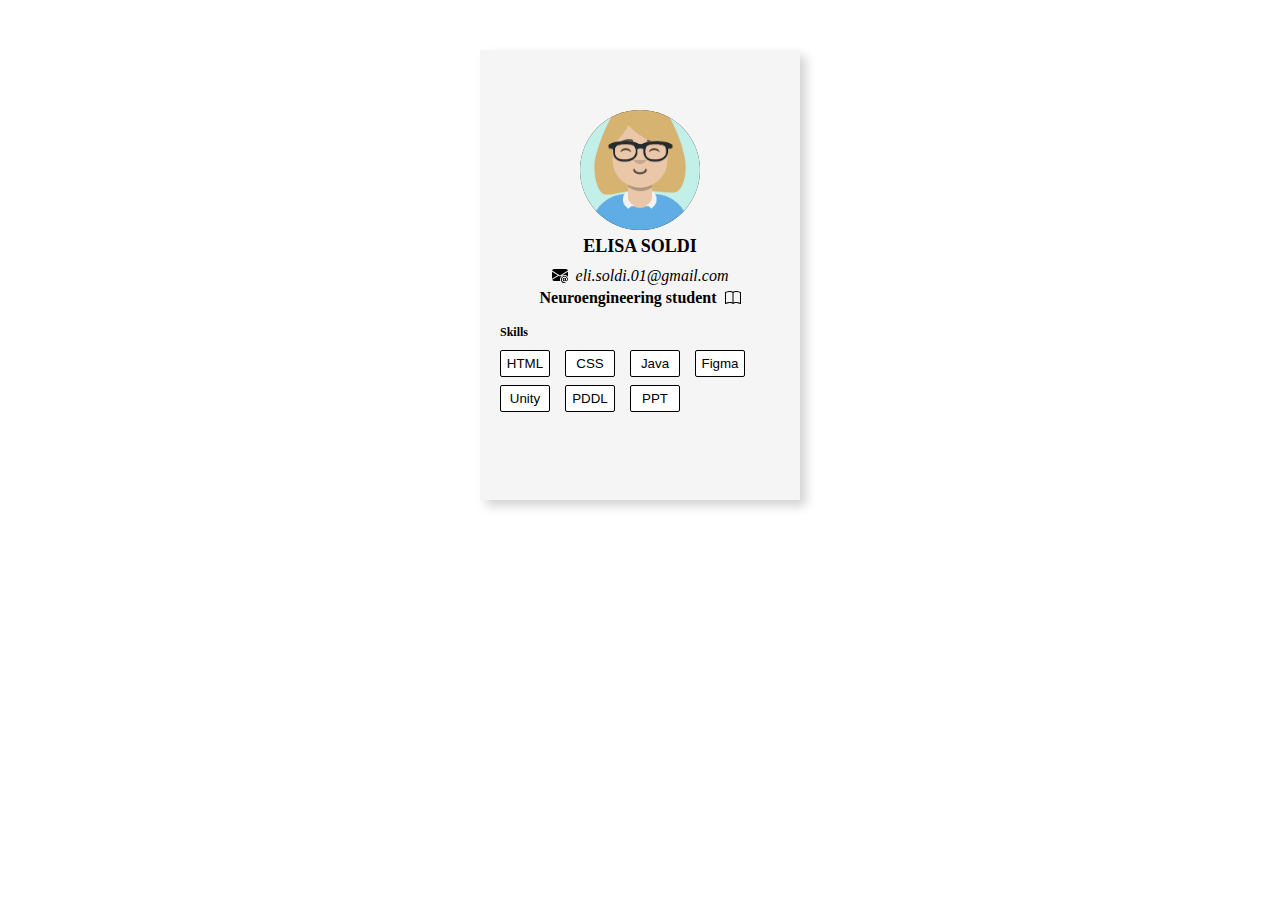
<file: Profile-Card/index.html>
<!DOCTYPE html>
<html lang="en">
<head>
    <meta charset="UTF-8">
    <meta name="viewport" content="width=device-width, initial-scale=1.0">
    <link rel="stylesheet" href="style.css">
    <title>Project01-Profile-Card</title>
</head>
<body>
    <div class="card-container">
    
    <header class="header"></header>

    <section class="image">
        <div class="container container-image">
            <img src="img/Avatars - Default.png" alt="Foto  profilo">
        </div>
    </section>

    <section class="name">
        <div class="container">
            <h1>Elisa Soldi</h1>
        </div>

    </section>

    <section class="info">
        <div class="container container-info">
            <div class="insta">
                <svg xmlns="http://www.w3.org/2000/svg" width="16" height="16" fill="currentColor" class="bi bi-envelope-at-fill" viewBox="0 0 16 16">
                    <path d="M2 2A2 2 0 0 0 .05 3.555L8 8.414l7.95-4.859A2 2 0 0 0 14 2H2Zm-2 9.8V4.698l5.803 3.546L0 11.801Zm6.761-2.97-6.57 4.026A2 2 0 0 0 2 14h6.256A4.493 4.493 0 0 1 8 12.5a4.49 4.49 0 0 1 1.606-3.446l-.367-.225L8 9.586l-1.239-.757ZM16 9.671V4.697l-5.803 3.546.338.208A4.482 4.482 0 0 1 12.5 8c1.414 0 2.675.652 3.5 1.671Z"/>
                    <path d="M15.834 12.244c0 1.168-.577 2.025-1.587 2.025-.503 0-1.002-.228-1.12-.648h-.043c-.118.416-.543.643-1.015.643-.77 0-1.259-.542-1.259-1.434v-.529c0-.844.481-1.4 1.26-1.4.585 0 .87.333.953.63h.03v-.568h.905v2.19c0 .272.18.42.411.42.315 0 .639-.415.639-1.39v-.118c0-1.277-.95-2.326-2.484-2.326h-.04c-1.582 0-2.64 1.067-2.64 2.724v.157c0 1.867 1.237 2.654 2.57 2.654h.045c.507 0 .935-.07 1.18-.18v.731c-.219.1-.643.175-1.237.175h-.044C10.438 16 9 14.82 9 12.646v-.214C9 10.36 10.421 9 12.485 9h.035c2.12 0 3.314 1.43 3.314 3.034v.21Zm-4.04.21v.227c0 .586.227.8.581.8.31 0 .564-.17.564-.743v-.367c0-.516-.275-.708-.572-.708-.346 0-.573.245-.573.791Z"/>
                  </svg>
                <p>eli.soldi.01@gmail.com</p>
            </div>

            <div class="job">
                <h2>Neuroengineering student</h2>
                <svg xmlns="http://www.w3.org/2000/svg" width="16" height="16" fill="currentColor" class="bi bi-book" viewBox="0 0 16 16">
                    <path d="M1 2.828c.885-.37 2.154-.769 3.388-.893 1.33-.134 2.458.063 3.112.752v9.746c-.935-.53-2.12-.603-3.213-.493-1.18.12-2.37.461-3.287.811V2.828zm7.5-.141c.654-.689 1.782-.886 3.112-.752 1.234.124 2.503.523 3.388.893v9.923c-.918-.35-2.107-.692-3.287-.81-1.094-.111-2.278-.039-3.213.492V2.687zM8 1.783C7.015.936 5.587.81 4.287.94c-1.514.153-3.042.672-3.994 1.105A.5.5 0 0 0 0 2.5v11a.5.5 0 0 0 .707.455c.882-.4 2.303-.881 3.68-1.02 1.409-.142 2.59.087 3.223.877a.5.5 0 0 0 .78 0c.633-.79 1.814-1.019 3.222-.877 1.378.139 2.8.62 3.681 1.02A.5.5 0 0 0 16 13.5v-11a.5.5 0 0 0-.293-.455c-.952-.433-2.48-.952-3.994-1.105C10.413.809 8.985.936 8 1.783z"/>
                  </svg>
            </div>
        </div>

    </section>

    <section class="skills">
        <h3>Skills</h3>
        <div class="container container-skills">
            <button class="button">HTML</button>
            <button class="button">CSS</button>
            <button class="button">Java</button>
            <button class="button">Figma</button>
            <button class="button">Unity</button>
            <button class="button">PDDL</button>
            <button class="button">PPT</button>

        </div>

    </section>

    <footer class="footer">
    <div class="container container-footer">
        <div class="item">
            <a href="https://github.com/esoldi01" target="blank">
                <svg class="item-footer" xmlns="http://www.w3.org/2000/svg" width="16" height="16" fill="white" class="bi bi-github" viewBox="0 0 16 16">
                    <path d="M8 0C3.58 0 0 3.58 0 8c0 3.54 2.29 6.53 5.47 7.59.4.07.55-.17.55-.38 0-.19-.01-.82-.01-1.49-2.01.37-2.53-.49-2.69-.94-.09-.23-.48-.94-.82-1.13-.28-.15-.68-.52-.01-.53.63-.01 1.08.58 1.23.82.72 1.21 1.87.87 2.33.66.07-.52.28-.87.51-1.07-1.78-.2-3.64-.89-3.64-3.95 0-.87.31-1.59.82-2.15-.08-.2-.36-1.02.08-2.12 0 0 .67-.21 2.2.82.64-.18 1.32-.27 2-.27.68 0 1.36.09 2 .27 1.53-1.04 2.2-.82 2.2-.82.44 1.1.16 1.92.08 2.12.51.56.82 1.27.82 2.15 0 3.07-1.87 3.75-3.65 3.95.29.25.54.73.54 1.48 0 1.07-.01 1.93-.01 2.2 0 .21.15.46.55.38A8.012 8.012 0 0 0 16 8c0-4.42-3.58-8-8-8z"/>
                    
                </svg>
            </a>
            
        </div>
        <div class="item">
            <a href="https://www.instagram.com/elysa_1005/?next=%2F" target="blank">
                <svg class="item-footer" xmlns="http://www.w3.org/2000/svg" width="16" height="16" fill="white" class="bi bi-instagram" viewBox="0 0 16 16">
                    <path d="M8 0C5.829 0 5.556.01 4.703.048 3.85.088 3.269.222 2.76.42a3.917 3.917 0 0 0-1.417.923A3.927 3.927 0 0 0 .42 2.76C.222 3.268.087 3.85.048 4.7.01 5.555 0 5.827 0 8.001c0 2.172.01 2.444.048 3.297.04.852.174 1.433.372 1.942.205.526.478.972.923 1.417.444.445.89.719 1.416.923.51.198 1.09.333 1.942.372C5.555 15.99 5.827 16 8 16s2.444-.01 3.298-.048c.851-.04 1.434-.174 1.943-.372a3.916 3.916 0 0 0 1.416-.923c.445-.445.718-.891.923-1.417.197-.509.332-1.09.372-1.942C15.99 10.445 16 10.173 16 8s-.01-2.445-.048-3.299c-.04-.851-.175-1.433-.372-1.941a3.926 3.926 0 0 0-.923-1.417A3.911 3.911 0 0 0 13.24.42c-.51-.198-1.092-.333-1.943-.372C10.443.01 10.172 0 7.998 0h.003zm-.717 1.442h.718c2.136 0 2.389.007 3.232.046.78.035 1.204.166 1.486.275.373.145.64.319.92.599.28.28.453.546.598.92.11.281.24.705.275 1.485.039.843.047 1.096.047 3.231s-.008 2.389-.047 3.232c-.035.78-.166 1.203-.275 1.485a2.47 2.47 0 0 1-.599.919c-.28.28-.546.453-.92.598-.28.11-.704.24-1.485.276-.843.038-1.096.047-3.232.047s-2.39-.009-3.233-.047c-.78-.036-1.203-.166-1.485-.276a2.478 2.478 0 0 1-.92-.598 2.48 2.48 0 0 1-.6-.92c-.109-.281-.24-.705-.275-1.485-.038-.843-.046-1.096-.046-3.233 0-2.136.008-2.388.046-3.231.036-.78.166-1.204.276-1.486.145-.373.319-.64.599-.92.28-.28.546-.453.92-.598.282-.11.705-.24 1.485-.276.738-.034 1.024-.044 2.515-.045v.002zm4.988 1.328a.96.96 0 1 0 0 1.92.96.96 0 0 0 0-1.92zm-4.27 1.122a4.109 4.109 0 1 0 0 8.217 4.109 4.109 0 0 0 0-8.217zm0 1.441a2.667 2.667 0 1 1 0 5.334 2.667 2.667 0 0 1 0-5.334z"/>
                </svg>
            </a>
        </div>
        
        <div class="item">
            <a href="https://www.linkedin.com/in/elisa-soldi-aa2228239?lipi=urn%3Ali%3Apage%3Ad_flagship3_profile_view_base_contact_details%3BgE2z5AD7ToSq%2BkGPl8Qmyg%3D%3D" target="blank">
                <svg class="item-footer" xmlns="http://www.w3.org/2000/svg" width="16" height="16" fill="white" class="bi bi-linkedin" viewBox="0 0 16 16">
                    <path d="M0 1.146C0 .513.526 0 1.175 0h13.65C15.474 0 16 .513 16 1.146v13.708c0 .633-.526 1.146-1.175 1.146H1.175C.526 16 0 15.487 0 14.854V1.146zm4.943 12.248V6.169H2.542v7.225h2.401zm-1.2-8.212c.837 0 1.358-.554 1.358-1.248-.015-.709-.52-1.248-1.342-1.248-.822 0-1.359.54-1.359 1.248 0 .694.521 1.248 1.327 1.248h.016zm4.908 8.212V9.359c0-.216.016-.432.08-.586.173-.431.568-.878 1.232-.878.869 0 1.216.662 1.216 1.634v3.865h2.401V9.25c0-2.22-1.184-3.252-2.764-3.252-1.274 0-1.845.7-2.165 1.193v.025h-.016a5.54 5.54 0 0 1 .016-.025V6.169h-2.4c.03.678 0 7.225 0 7.225h2.4z"/>
                </svg>
            </a>
        </div>
          
    </div>
    </footer>

    </div>
</body>
</html>
</file>
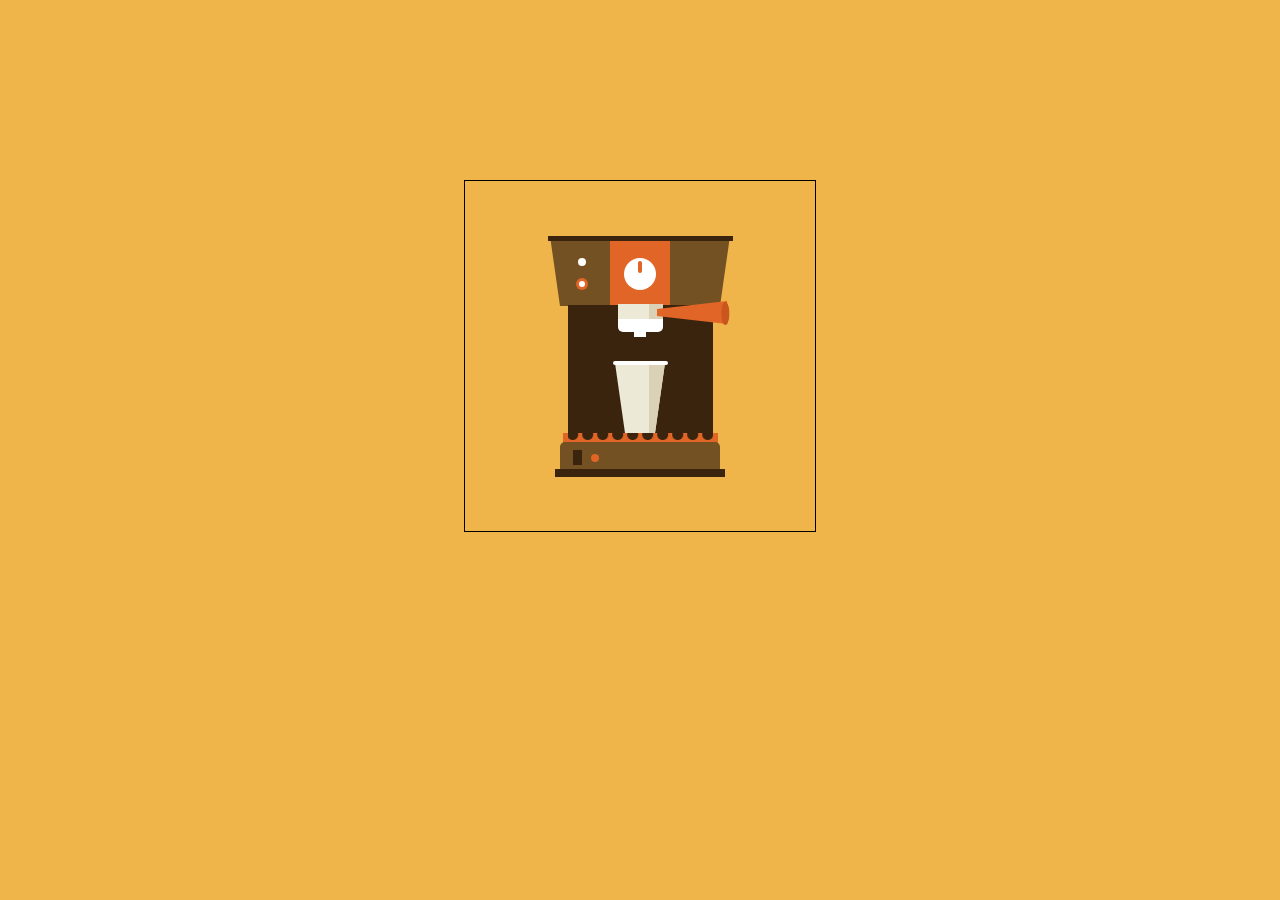
<file: Artwork/Coffee-Machine/index.html>
<!DOCTYPE html>
<html lang="en">
<head>
    <meta charset="UTF-8">
    <meta name="viewport" content="width=device-width, initial-scale=1.0">
    <link rel="stylesheet" href="style.css">
    <title>Coffee-Machine</title>
</head>
<body>
    <div class="container">
        <div class="upper">
            <div class="timer"></div>
            <div class="upper-btn"></div>
        </div>

        <div class="filter">
            <div class="filter-base"></div>
            <div class="handle"></div>
            <div class="coffee"></div>
            <div class="steam"></div>
            <div class="coffee-drop"></div>
        </div>

        <div class="back">
            <div class="tray"></div>
            <div class="cup"></div>
        </div>

        <div class="lower">
            <div class="lower-btn"></div>
        </div>
    </div>
</body>
</html>
</file>
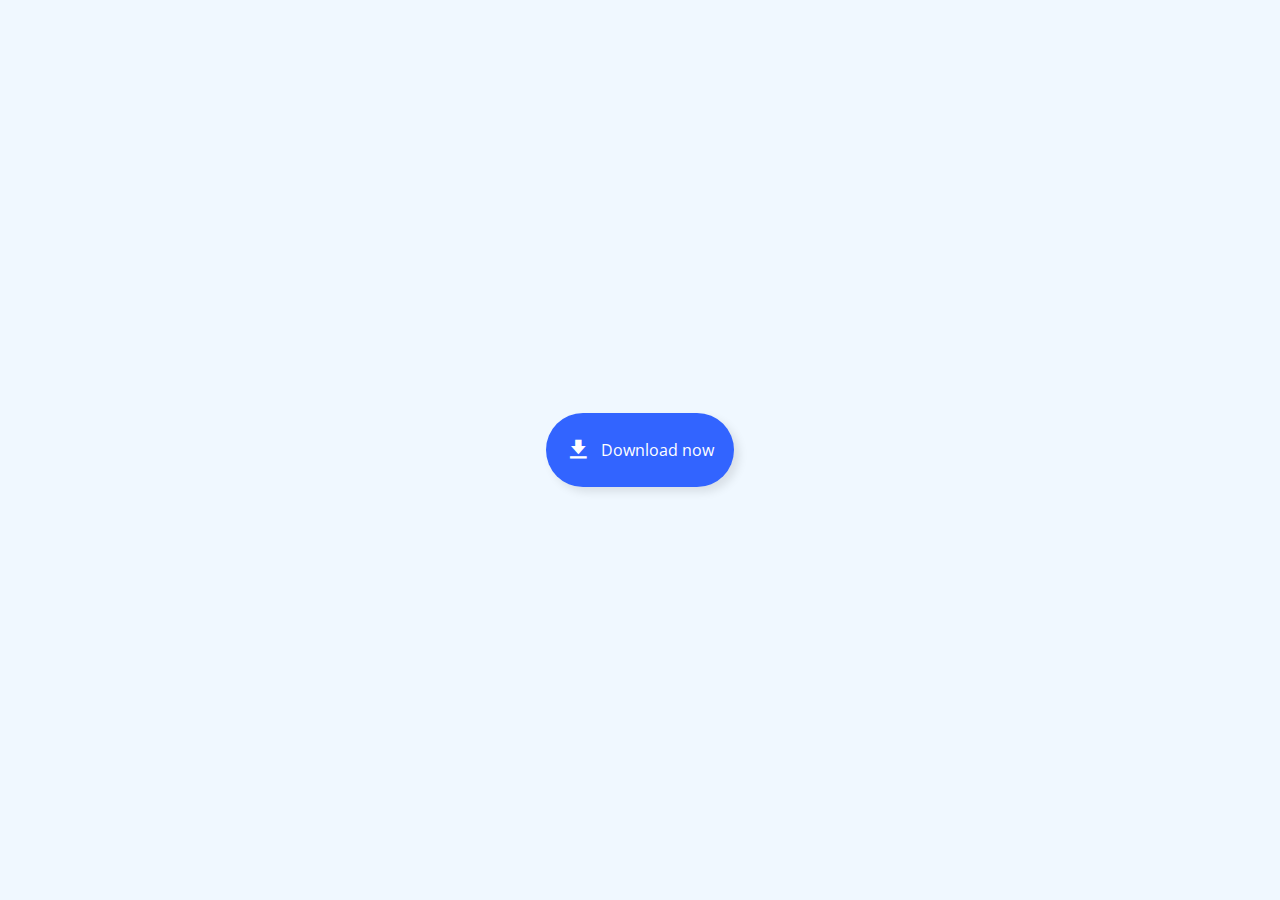
<file: Components/Download-Button/index.html>
<!DOCTYPE html>
<html lang="en">
<head>
    <meta charset="UTF-8">
    <meta name="viewport" content="width=device-width, initial-scale=1.0">
    <link rel="stylesheet" href="style.css">
    <link href='https://unpkg.com/boxicons@2.1.4/css/boxicons.min.css' rel='stylesheet'>
    <link rel="preconnect" href="https://fonts.googleapis.com">
    <link rel="preconnect" href="https://fonts.gstatic.com" crossorigin>
    <link href="https://fonts.googleapis.com/css2?family=Open+Sans&display=swap" rel="stylesheet">
    <title>Download-Button</title>
</head>
<body>
    <div class="download-btn" data-timer="5">
        <span class="icon">
            <i class='bx bxs-download'></i>
        </span>
        <span class="text">Download now</span>
    </div>

    <script src="script.js"></script>
</body>
</html>
</file>
<file: Components/Multiple-Typing-Text-Animation/index.html>
<!DOCTYPE html>
<html lang="en">
<head>
    <meta charset="UTF-8">
    <meta name="viewport" content="width=device-width, initial-scale=1.0">
    <link rel="stylesheet" href="style.css">
    <title>Multiple-Typing-Animation</title>
</head>
<body>
    <div class="container">
        <div class="text static">
            I'm a
        </div>
        <div class="text dynamic"></div>
    </div>
    
    <script src="script.js"></script>
</body>
</html>
</file>
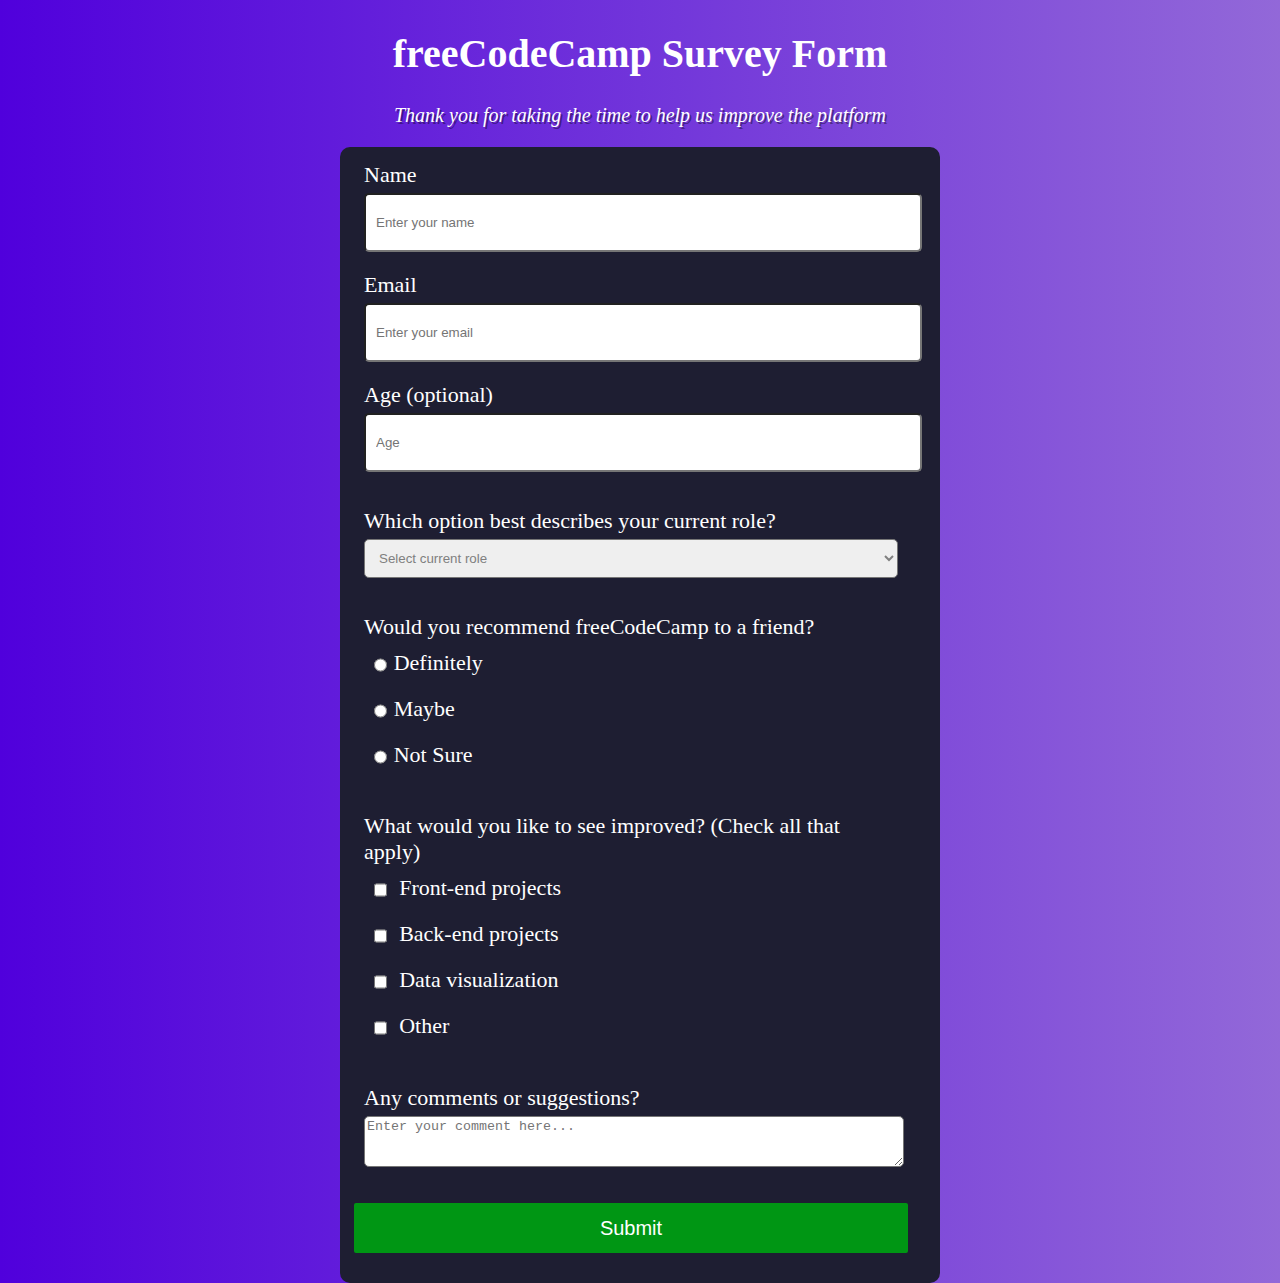
<file: Components/Survey-Form/index.html>
<!DOCTYPE html>
<html>
  <link rel="stylesheet" href="styles.css">
  <title>Survey Form</title>
  <head>
    <h1 id="title">freeCodeCamp Survey Form</h1>
    <p id="description">Thank you for taking the time to help us improve the platform</p>
  </head>
  <body>
    <form id="survey-form">
      <fieldset>
      <label id="name-label">Name <input type="text" id="name" required placeholder="Enter your name"></label>
      <label id="email-label">Email <input type="email" id="email" required placeholder="Enter your email"></label>
      <label id="number-label">Age (optional) <input type="number" id="number" min="13" max="120" placeholder="Age"></label>
      </fieldset>
      <fieldset>
<label> Which option best describes your current role?
      <select id="dropdown">
        <option>Select current role</option>
        <option>Student</option>
        <option>Full time job</option>
        <option>Full time learner</option>
        <option>Other</option>
      </select></label>
      </fieldset>
      <fieldset>
      <label>Would you recommend freeCodeCamp to a friend?
        <label><input type="radio" name="radio-button" value="Definitely" class="inline">Definitely</label>
<label><input type="radio" name="radio-button" value="Maybe" class="inline">Maybe</label>
<label><input type="radio" name="radio-button" value="Not-sure" class="inline">Not Sure</label>
</fieldset>
<fieldset>
      <label>What would you like to see improved? (Check all that apply)
        <label><input type="checkbox" value="Front-end projects" class="inline" > Front-end projects</label>
     <label> <input type="checkbox" value="Front-end projects" class="inline"> Back-end projects</label>
     <label> <input type="checkbox" value="Front-end projects" class="inline"> Data visualization</label>
     <label> <input type="checkbox" value="Front-end projects" class="inline">  Other</label>
      </label>
      
</fieldset>
<fieldset>
      <label id="textarea-label">Any comments or suggestions? <textarea id="textarea" placeholder="Enter your comment here..." rows="3" cols="30"></textarea> </label>
</fieldset>
<fieldset>
      <input id="submit" type="submit" value="Submit">
      </fieldset>
    </form>
  </body>
</html>
</file>
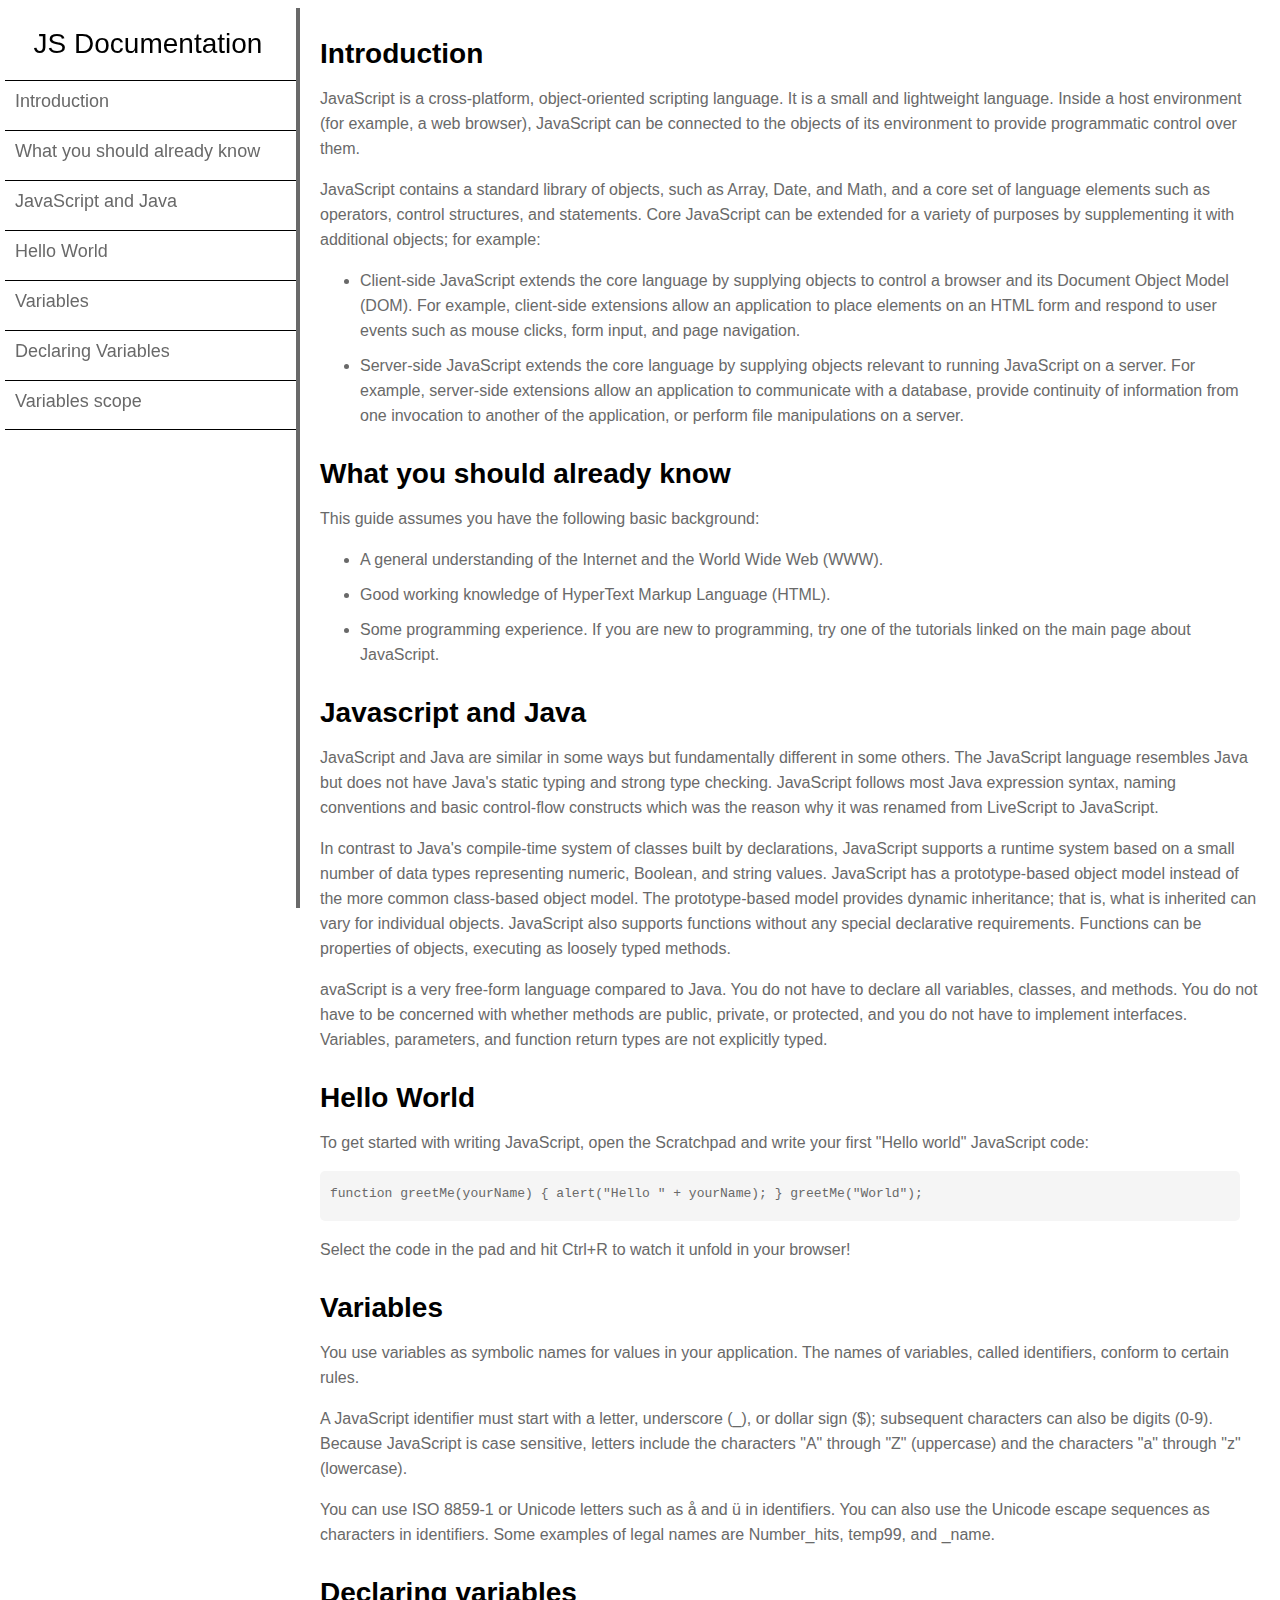
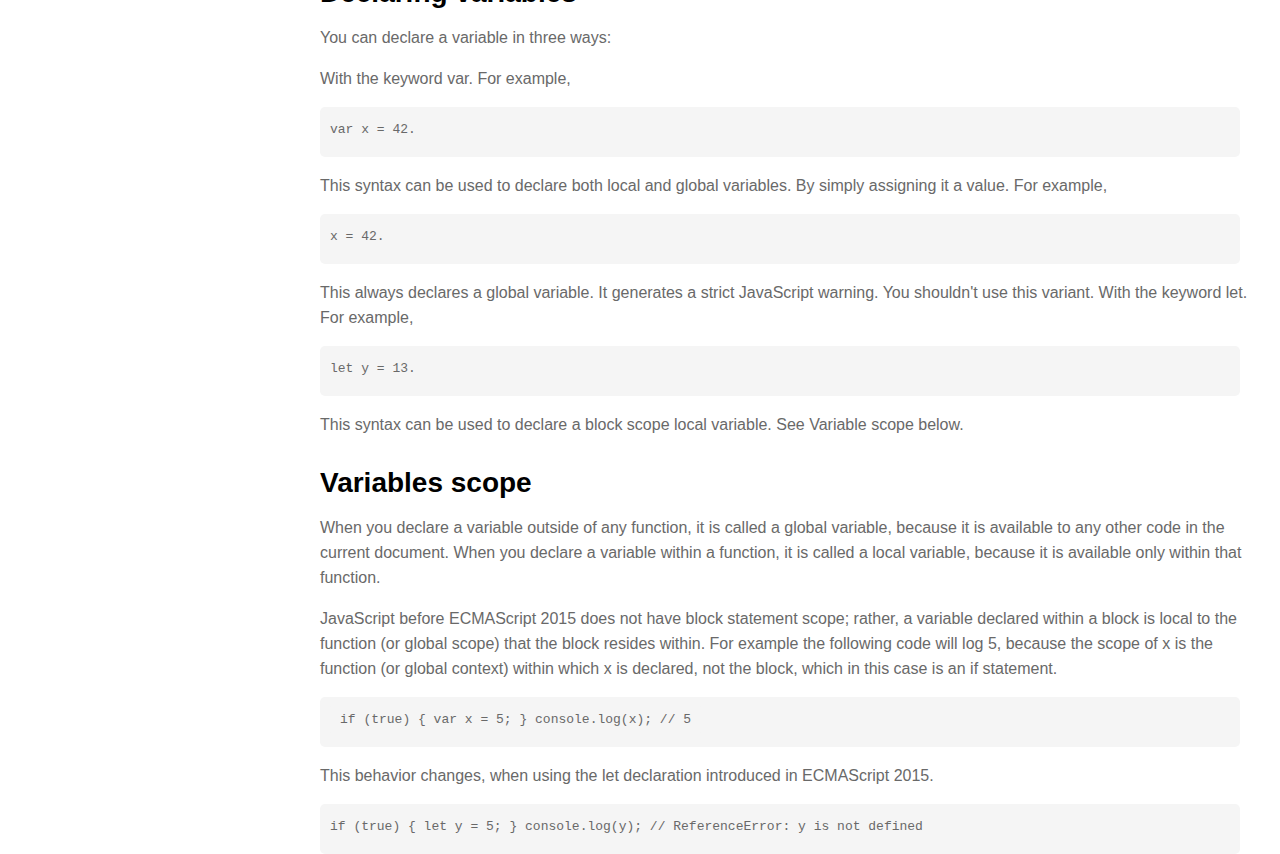
<file: Components/Technical-Documentation-Page/index.html>
<!DOCTYPE html>
<html lang="en"></html>
<head>
  <meta charset="utf-8">
  <meta name="viewport" content="width=device-width, initial-scale=1.0">
  <link rel="stylesheet" href="./styles.css">
  <title>Technical Documentation</title>
</head>
<body>
  <nav id="navbar">
    <header>JS Documentation</header>
    <a class="nav-link" href="#introduction">Introduction</a>
    <a class="nav-link" href="#what_you_should_already_know">What you should already know
    </a>
    <a class="nav-link" href="#javascript_and_java">JavaScript and Java</a>
    <a class="nav-link" href="#hello_world">Hello World</a>
    <a class="nav-link" href="#variables">Variables</a>
    <a class="nav-link" href="#declaring_variables">Declaring Variables</a>
    <a class="nav-link" href="#variables_scope">Variables scope</a>
  </nav>
  <main id="main-doc">
    <section class="main-section" id="introduction">
      <header>Introduction</header>
      <p>JavaScript is a cross-platform, object-oriented scripting language. It is a small and lightweight language. Inside a host environment (for example, a web browser), JavaScript can be connected to the objects of its environment to provide programmatic control over them.</p>
      <p>JavaScript contains a standard library of objects, such as Array, Date, and Math, and a core set of language elements such as operators, control structures, and statements. Core JavaScript can be extended for a variety of purposes by supplementing it with additional objects; for example:</p>
      <ul>
        <li>Client-side JavaScript extends the core language by supplying objects to control a browser and its Document Object Model (DOM). For example, client-side extensions allow an application to place elements on an HTML form and respond to user events such as mouse clicks, form input, and page navigation.</li>
        <li>Server-side JavaScript extends the core language by supplying objects relevant to running JavaScript on a server. For example, server-side extensions allow an application to communicate with a database, provide continuity of information from one invocation to another of the application, or perform file manipulations on a server.</li>
      </ul>
    </section>
    <section class="main-section" id="what_you_should_already_know">
       <header>What you should already know</header>
       <p>This guide assumes you have the following basic background:</p>
       <ul>
        <li>A general understanding of the Internet and the World Wide Web (WWW).
</li>
        <li>Good working knowledge of HyperText Markup Language (HTML).</li>
        <li>Some programming experience. If you are new to programming, try one of the tutorials linked on the main page about JavaScript.
</li>
      </ul>
    </section>
    <section class="main-section" id="javascript_and_java">
       <header>Javascript and Java</header>
       <p>JavaScript and Java are similar in some ways but fundamentally different in some others. The JavaScript language resembles Java but does not have Java's static typing and strong type checking. JavaScript follows most Java expression syntax, naming conventions and basic control-flow constructs which was the reason why it was renamed from LiveScript to JavaScript.</p>
       <p>In contrast to Java's compile-time system of classes built by declarations, JavaScript supports a runtime system based on a small number of data types representing numeric, Boolean, and string values. JavaScript has a prototype-based object model instead of the more common class-based object model. The prototype-based model provides dynamic inheritance; that is, what is inherited can vary for individual objects. JavaScript also supports functions without any special declarative requirements. Functions can be properties of objects, executing as loosely typed methods.

</p>
       <p>avaScript is a very free-form language compared to Java. You do not have to declare all variables, classes, and methods. You do not have to be concerned with whether methods are public, private, or protected, and you do not have to implement interfaces. Variables, parameters, and function return types are not explicitly typed.</p>
    </section>
    <section class="main-section" id="hello_world">
       <header>Hello World</header>
       <p>To get started with writing JavaScript, open the Scratchpad and write your first "Hello world" JavaScript code:</p>
       <div class="code"><code>function greetMe(yourName) { alert("Hello " + yourName); }
greetMe("World");</code></div>
       <p>Select the code in the pad and hit Ctrl+R to watch it unfold in your browser!</p>
       
    </section>
    <section class="main-section" id="variables">
       <header>Variables</header>
       <p>You use variables as symbolic names for values in your application. The names of variables, called identifiers, conform to certain rules.</p>

 <p>A JavaScript identifier must start with a letter, underscore (_), or dollar sign ($); subsequent characters can also be digits (0-9). Because JavaScript is case sensitive, letters include the characters "A" through "Z" (uppercase) and the characters "a" through "z" (lowercase).</p>

<p>You can use ISO 8859-1 or Unicode letters such as å and ü in identifiers. You can also use the Unicode escape sequences as characters in identifiers. Some examples of legal names are Number_hits, temp99, and _name.</p>
      
       
    </section>
    <section class="main-section" id="declaring_variables">
       <header>Declaring variables</header>
       <p>You can declare a variable in three ways:</p>
       <p>With the keyword var. For example,</p>
       <div class="code"><code>var x = 42.</code></div>
       <p>This syntax can be used to declare both local and global variables.

By simply assigning it a value. For example,</p>
       <div  class="code"><code>x = 42.</code></div>
       <p>This always declares a global variable. It generates a strict JavaScript warning. You shouldn't use this variant.

With the keyword let. For example,</p>
       <div  class="code"><code>let y = 13.</code></div>
       <p>This syntax can be used to declare a block scope local variable. See Variable scope below.</p>
    </section>
    <section class="main-section" id="variables_scope">
       <header>Variables scope</header>
       <p>When you declare a variable outside of any function, it is called a global variable, because it is available to any other code in the current document. When you declare a variable within a function, it is called a local variable, because it is available only within that function.</p>
       <p>JavaScript before ECMAScript 2015 does not have block statement scope; rather, a variable declared within a block is local to the function (or global scope) that the block resides within. For example the following code will log 5, because the scope of x is the function (or global context) within which x is declared, not the block, which in this case is an if statement.

</p>
       <div  class="code"><code class="code">if (true) { var x = 5; } console.log(x); // 5</code></div>
       <p>This behavior changes, when using the let declaration introduced in ECMAScript 2015.</p>
       <div  class="code"><code>if (true) { let y = 5; } console.log(y); // ReferenceError: y is
not defined</code></div>
    </section>
  </main>
</body>
</file>
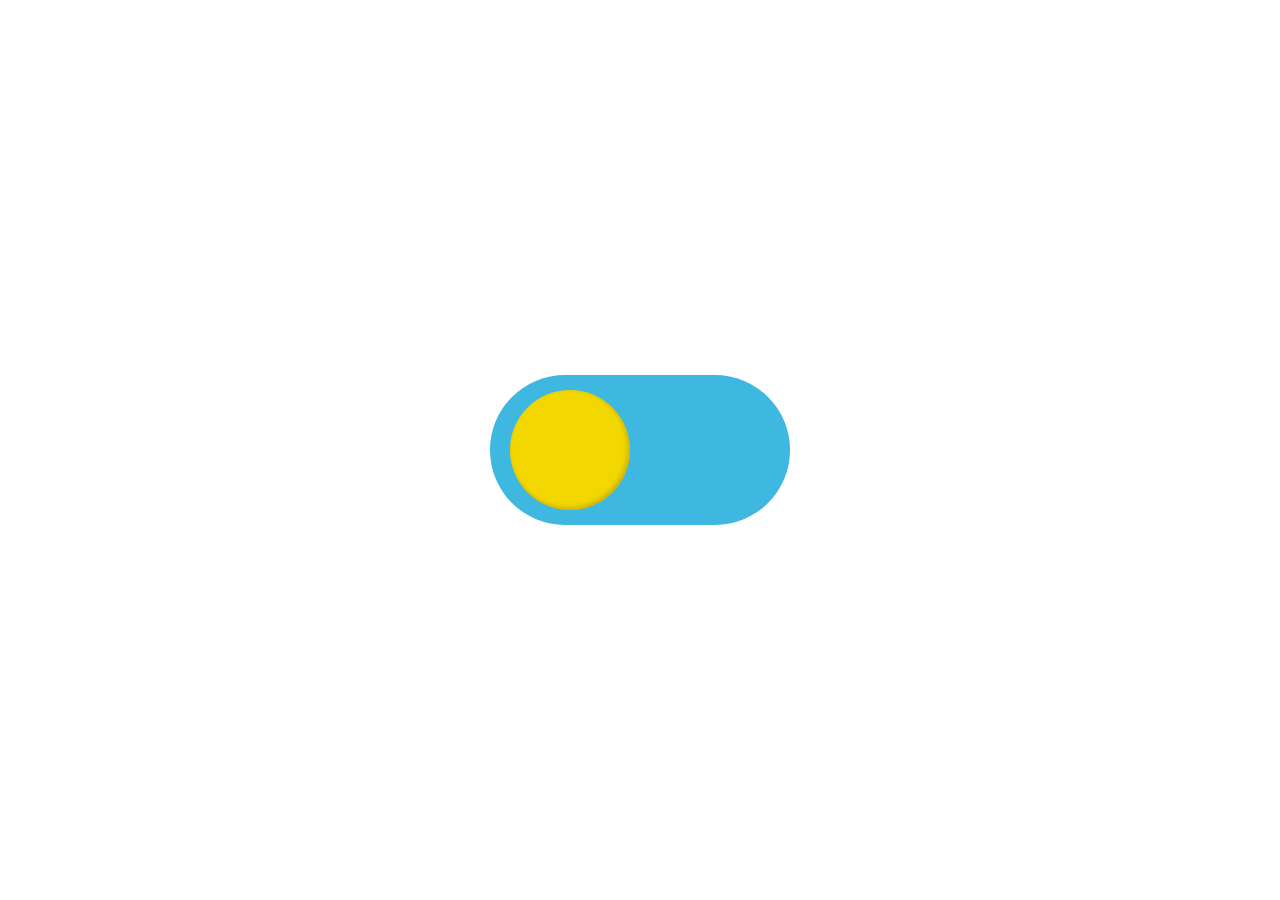
<file: Components/Toggle-Light-Dark-Mode/index.html>
<!DOCTYPE html>
<html lang="en">
<head>
    <meta charset="UTF-8">
    <meta name="viewport" content="width=device-width, initial-scale=1.0">
    <link rel="stylesheet" href="style.css">
    <title>Light-Dark-Mode</title>
</head>
<body id = "body">
    <div class="toggle-btn">
        <div class="button-sun"></div>

        <div class="moon-decor">
            <div class="circle one"></div>
            <div class="circle two"></div>
            <div class="circle three"></div>
        </div>
    </div>

    <script src="script.js"></script>
</body>
</html>
</file>
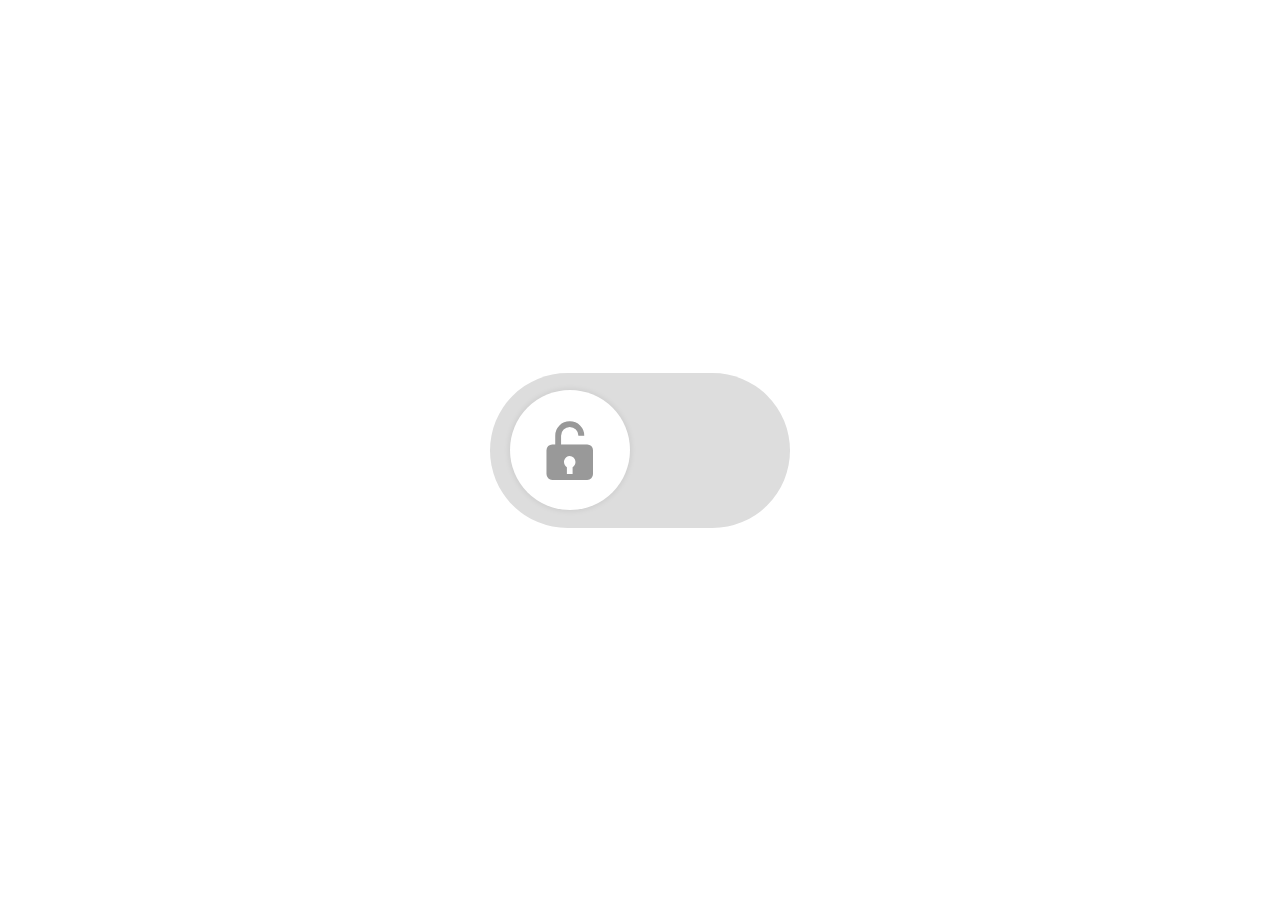
<file: Components/Toggle-Lock/index.html>
<!DOCTYPE html>
<html lang="en">
<head>
    <meta charset="UTF-8">
    <meta name="viewport" content="width=device-width, initial-scale=1.0">
    <link rel="stylesheet" href="style.css">
    <!-- Boxicons CSS -->
    <link href='https://unpkg.com/boxicons@2.1.4/css/boxicons.min.css' rel='stylesheet'>
    <title>Toggle-Lock</title>
</head>
<body>
    <div class="toggle-btn">
        <div class="icon">
            <i class="bx bxs-lock-open"></i>
        </div>
    </div>

    <script src="script.js"></script>
</body>
</html>
</file>
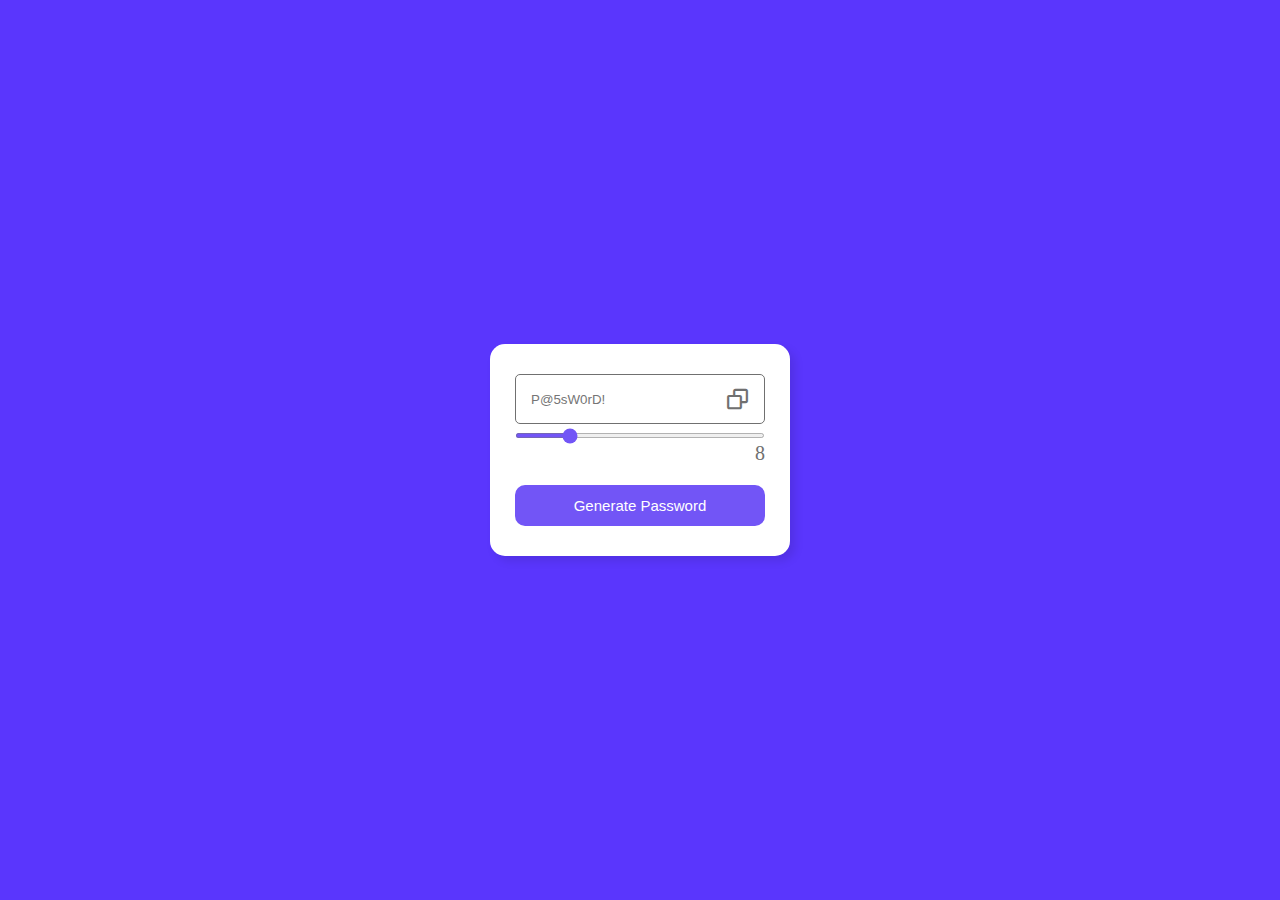
<file: Projects/Password-Generator/index.html>
<!DOCTYPE html>
<html lang="en">
<head>
    <meta charset="UTF-8">
    <meta name="viewport" content="width=device-width, initial-scale=1.0">
    <link rel="stylesheet" href="style.css">
    <link href='https://unpkg.com/boxicons@2.1.4/css/boxicons.min.css' rel='stylesheet'>
    <title>Password-Generator</title>
</head>
<body>
    <div class="wrapper">
        <div class="password-box">
            <input type="text" placeholder="P@5sW0rD!">
            <i class='bx bx-copy copy-icon'></i>
        </div>

        <div class="range-box">
            <input type="range" min="6" max="16" value="8">
            <div class="slider-number">8</div>
        </div>

        <button class="generate-button">Generate Password</button>

    </div>
    <script src="script.js"></script>
</body>
</html>
</file>
<file: Profile-Card/style.css>
*  {
    margin: 0;
    padding: 0;
    box-sizing: border-box;
}

body {
    display: flex;
    flex-direction: column;
    align-items: center;
}

.card-container {
    position: relative;
    top: 50px;

    width: 320px;
    height: 450px; 

    box-shadow: 6px 6px 10px lightgrey;
    background-color: whitesmoke;
}

h1 {
    font-size: 18px;
    font-weight: 600;
    text-transform: uppercase;

    margin-top: 6px;
    margin-bottom: 10px;
}

h2 {
    font-size: 16px;
    font-weight: 600;

    margin-top: 4px;
    margin-bottom: 8px;
}

h3 {
    font-size: 12px;
    font-weight: 600;

    margin-top: 10px;
    margin-bottom: 10px;

    text-align: left;
}

p {
    font-size: 16px;
    font-weight: 400;
    font-style: italic;
}

.button {
    background-color: white;
    border: 1px solid black;
    border-radius: 2px;

    width: 50px;

    padding: 5px;

    margin-bottom: 8px;
    margin-right: 15px;
}

.button:hover {
    background-color: black;
    color: white;
}

/* CARD */

.header {
    position: absolute;
    top: 0;
    background-color: black;
    opacity: 0.8;

    width: 320px;
    height: 0px;

    border-radius: 0 0 50% 50%/0 0 70% 70%;

    visibility: hidden;
    transition: height 0.5s;
}

.card-container:hover header{
    visibility: visible;
    height: 140px;
}

.image {
    position: relative;

    height: 180px;

    display: flex;
    justify-content: center;
}

.container-image  {
    position: relative;
    top: 60px;

    width: 120px;
    height: 120px;
    border-radius: 50%;

    background-color: black;
    display: flex;
    justify-content: center;
}

.container-image img {
    object-fit: cover;
    align-self: center;
    width: 120px;
    height: 120px;
    border-radius: 50%;

    transition: width 0.5s, height 0.5s;
}

.card-container:hover .container-image img {
    top: 70px;
    width: 100px;
    height: 100px;

    border: 10px solid white;
}

.container {
    display: flex;
    justify-content: center;
}

.container-info {
    flex-direction: column;
    align-items: center;
}

.insta, .job {
    display: flex;
    flex-direction: row;
}


.bi-envelope-at-fill {
    margin-right: 8px;

}

.bi-book {
    margin-top: 5px;
    margin-left: 8px;
}

.skills {
    display: flex;
    flex-direction: column;
    align-items: flex-start;
    padding-left: 20px;
}

.container-skills {
    display: flex;
    justify-content: flex-start;
    width: 90%;
    flex-wrap: wrap;
}


.footer {
    position: absolute;
    bottom: 0;

    width: 320px;
    height: 0px;

    background-color: black;

    border-radius: 0;

    visibility: hidden;
    transition: height 0.5s;
}

.card-container:hover footer {
    visibility: visible;
    height: 35px;
}

.container-footer {
    display: flex;
    height: 35px;
    justify-content: center;
    align-items: center;
}

.item {
    display: flex;
    justify-content: center;
    align-items: center;
    width: 35px;
    height: 35px;
}

.item:hover {
    width: 35px;
    height: 35px;
    background-color: whitesmoke;
}

.item-footer {
    height: 20px;
}

.item:hover .item-footer {
    fill: black;
}
</file>
<file: Artwork/Coffee-Machine/style.css>
body {
    padding: 0;
    margin: 0;
    background-color: #efb54a;
    display: flex;
    justify-content: center;
}

.container {
    top: 20%;
    height: 350px;
    width: 350px;
    border: 1px solid black;
    position: absolute;

}

.upper {
    height: 0px;
    width: 180px;
    border-top: 70px solid #735123;
    border-left: 10px solid transparent;
    border-right: 10px solid transparent;
    position: relative;
    margin: 55px auto;
    box-sizing: border-box;
}

.upper:after {
    content: "";
    position: absolute;
    background-color: #3b240e;
    height: 5px;
    width: 185px;
    left: -12.5px;
    top: -70px;
}

.timer {
    content: "";
    position: absolute;
    height: 65px;
    width: 60px;
    background-color: #e06526;
    margin: auto;
    left: 0;
    right: 0;
    top: -65px;
    display: grid;
    place-items: center;
}

.timer:before {
    content: "";
    position: absolute;
    height: 32px;
    width: 32px; 
    background-color: #ffffff;
    border-radius: 50%;
}

.timer:after {
    content: "";
    position: absolute;
    background-color: #e06526;
    height: 12px;
    width: 4px;
    border-radius: 4px;
    top: 20px;
}

.upper-btn {
    background-color: white;
    height: 8px;
    width: 8px;
    position: absolute;
    border-radius: 50%;
    left: 18px;
    bottom: 40px;
}

.upper-btn:before {
    content: "";
    position: absolute;
    background-color: #e06526;
    height: 12px;
    width: 12px;
    border-radius: 50%;
    top: 20px;
    left: -2px;
}

.upper-btn:after {
    content: "";
    position: absolute;
    background-color: #ffffff;
    height: 6px;
    width: 6px;
    border-radius: 50%;
    top: 23px;
    left: 1px;
}

.filter {
    width: 45px;
    height: 16px;
    background: linear-gradient(
        to right,
        #ede9d7 70%,
        #dad1b7 70%
    );
    position: relative;
    margin: auto;
    bottom: 57px;
    z-index: 5;
    cursor: pointer;
}

.filter-base {
    background-color: white;
    height: 13px;
    border-radius: 0 0 5px 5px;
    position: relative;
    top: 15px;
    width: 45;
}

.filter-base:before {
    content: "";
    position: absolute;
    background-color: white;
    height: 6px;
    width: 12px;
    top: 12px;
    left: 16px;
}

.handle {
    height: 7px;
    border-right: 70px solid #e06526;
    border-top: 8px solid transparent;
    border-bottom: 8px solid transparent;
    position: relative;
    left: 39px;
    bottom: 16px;
}

.filter:hover .handle {
    animation: spin 6s;
}

@keyframes spin {
    50% {
        transform: translateX(-102px) rotateY(-180deg)
    } 
}

.handle:after {
    content: "";
    position: absolute;
    height: 22.5px;
    width: 22.5px;
    border-radius: 50%;
    background-color: #c9561d;
    left: 57px;
    top: -7.5px;
    transform: rotateY(70deg)
}

.coffee {
    height: 30px;
    width: 8px;
    background-color: #e06526;
    border-radius: 0 0 15px 15px;
    position: relative;
    margin: auto;
    bottom: 3px;
    visibility: hidden;
}

.filter:hover .coffee {
    animation: pour 6s 4s;
}

@keyframes pour{
    0%{
        visibility: visible;
    }
    100%{
        transform: translateY(30px);
    }  
}

.steam {
    background-color: rgba(204, 204, 204, 0.2);
    height: 10px;
    width: 10px;
    border-radius: 50%;
    position: relative;
    margin: auto;
    top: 50px;
}

.filter:hover .steam {
    animation: rise-steam 4s 5s;
}

@keyframes rise-steam {
    100%{
        transform: translateY(-75px);
    }   
}

.steam:before {
    content: "";
    position: absolute;
    background-color: rgba(230,230,230,0.3);
    height: 6px;
    width: 6px;
    bottom: 5px;
    border-radius: 50%;
}

.coffee-drop {
    background-color: #e06526;
    height: 10px;
    width: 10px;
    border-radius: 50%;
    position: relative;
    bottom: 43px;
    left: 18px;
    visibility: hidden;
}

.filter:hover .coffee-drop {
    animation: drop 3s 6.1s;
}

@keyframes drop {
    100%{
        visibility: visible;
        transform: translateY(25px);
    }  
}

.back {
    width: 145px;
    background-color: #3b240e;
    height: 140px;
    position: relative;
    margin: auto;
    bottom: 72px;
}

.back:before {
    content: "";
    position: absolute;
    height: 12px;
    width: 155px;
    background-color: #e06526;
    bottom: 0;
    left: -5px;
}

.tray {
    width: 100%;
    height: 15px;
    position: absolute;
    margin: auto;
    bottom: 3px;
    background-image: radial-gradient(
        #3b240e 5px,
        transparent 6px
    );
    background-size: 15px 15px;
    background-position: -2.8px 0;
}

.cup {
    height: 0;
    width: 30px;
    border-top: 70px solid #ede9d7;
    border-left: 10px solid transparent;
    border-right: 10px solid transparent;
    position: relative;
    top: 58px;
    margin: auto;
    z-index: 5;
}

.cup:before {
    content: "";
    position: absolute;
    height: 0;
    width: 6px;
    border-top: 70px solid #dad1b7;
    border-left: 0 solid transparent;
    border-right: 10px solid transparent;
    bottom: 0;
    left: 24px;
}

.cup:after {
    content: "";
    position: absolute;
    height: 4px;
    width: 55px;
    background-color: white;
    border-radius: 5px;
    bottom: 68px;
    left: -12.5px;
}

.lower {
    height: 30px;
    width: 160px;
    background-color: #735123;
    border-radius: 5px 5px 0 0;
    position: relative;
    margin: auto;
    bottom: 75px;
}

.lower:before {
    content: "";
    position: absolute;
    height: 8px;
    width: 170px;
    background-color: #3b240e;
    bottom: -5px;
    left: -5px;
}

.lower-btn {
    height: 15px;
    width: 9px;
    background-color: #3b240e;
    position: relative;
    left: 13px;
    top: 8px;
}

.lower-btn:before {
    content: "";
    position: absolute;
    height: 8px;
    width: 8px;
    border-radius: 50%;
    background-color: #e06526;
    bottom: 3px;
    left: 18px;
}
</file>
<file: Components/Download-Button/style.css>
* {
    padding: 0;
    margin: 0;
    box-sizing: border-box;
    font-family: 'Open Sans', sans-serif;
}

body {
    background-color: aliceblue;
    height: 100vh;
    display: flex;
    justify-content: center;
    align-items: center;
}

.download-btn {
    width: auto;
    height: auto;
    background-color: rgb(50, 100, 255); 
    box-shadow: 5px 5px 10px rgba(0,0,0,0.1);
    padding: 20px;
    color: white;
    border-radius: 40px;
    cursor: pointer;
    display: inline-flex;
    align-items: center;

    transition: all 0.2s ease;
}

.download-btn .text {
    padding-left: 10px;
    font-weight: 400;
}

.download-btn .icon {
    font-size: 25px;
} 

.download-btn:hover {
    background-color: rgb(74, 200, 243);
}

.download-btn.timer {
    background-color: aliceblue;
    color: #000;
    box-shadow: none;
}

.download-btn.timer b{
    color:rgb(50, 100, 255);
    padding: 5px;
}
</file>
<file: Components/Multiple-Typing-Text-Animation/style.css>
* {
    padding: 0;
    margin: 0;
    box-sizing: border-box;
    background-color: black;
}

.container {
    height: 100vh;
    color: white;
    display: flex;
    justify-content: center;
    align-items: center;
}

.container .text {
    position: relative;
    color: rgb(171, 128, 249);
    font-size: 40px;
    font-weight: 600;
}

.container .text.static {
    color: white;
    margin-right: 10px;
}

.text.dynamic:before {
    content: "";
    position: absolute;
    height: 100%;
    width: 100%;
    top:0;
    left:0;
    background-color: black;
    color: rgb(171, 128, 249);
    border-left: solid 2px rgb(171, 128, 249);
    animation: typing 4s steps(19) infinite;
}

@keyframes typing {
    40%, 60% {
        left: 100%;
    }
    100% {
        left: 0%;
    }  
}
</file>
<file: Components/Survey-Form/styles.css>
body {
  background:linear-gradient(90deg, rgb(80, 0, 220), rgba(100, 40, 200, 0.7));
  margin: 0 auto;
  font-family: Tahoma;
  font-size: 16px;
}

h1 {
  width: 100%;
  text-align: center;
  color: #ffffff;
  font-size: 40px;
  margin-top: 30px;
}

p {
  text-align: center;
  color: #ffffff;
  font-style: italic;
  font-size: 20px;
  text-shadow: 2px 2px rgba(0,0,0,0.4);
}

form {
  width: 80%;
  max-width: 600px;
  min-width: 300px;
  height: auto;
  margin: 0 auto;
  background-color: rgb(30, 30, 50);
  border-radius: 10px;
  color: white;
}

label {
  font-size: 22px;
  padding: 10px 10px;
}

input {
  width: 100%;
  margin-top: 5px;
  height: 35px;
  border-radius: 5px;
  padding: 10px 10px;
}

label, input {
  display: block;
}

select {
  width: 100%;
  padding: 10px 10px;
  margin-top: 5px;
  color: grey;
  border-radius: 5px;
}

textarea {
  width: 100%;
  margin-top: 5px;
  border-radius: 5px;
}

fieldset {
  border:none;
  margin-right: 20px;
}

input[type="submit"] {
  width: 100%;
  height: 50px;
  border-radius: 2px;
  border: none;
  font-size: 20px;
  color: white;
  background-color: rgb(0,150,20);
  margin-bottom: 20px;
}

.inline {
  display: inline-block;
  height: 20px;
  width: unset;
  margin: 0 0.5em 0 0;
  vertical-align: middle;
}
</file>
<file: Components/Technical-Documentation-Page/styles.css>
* {
    box-sizing: border-box;
  }
  
  body {
    display: flex;
    font-family: sans-serif;
  }
  
  nav {
    position: fixed;
    width: 300px;
    height: 100vh;
    display: flex;
    flex-direction: column;
    border-right: 4px solid #696969;
  }
  
  nav header {
    font-size: 28px;
    margin: 20px auto;
  }
  
  nav a {
    border-top: 1px solid black;
    font-size: 18px;
    height: 50px;
    padding: 10px;
    margin-left: 5px;
    color: #696969;
    text-decoration: none;
  }
  
  nav a:last-of-type {
    border-bottom: 1px solid black;
  }
  
  @media (min-width: 760px) {
    #navbar {
      left: 0;
      visibility: visible;
    }
  }
  
  #main-doc {
    position: absolute;
    left: 320px;
    margin-right: 20px;
  }
  
  .main-section header {
    font-weight: bold;
    font-size: 28px;
    margin-top: 10px;
  }
  
  .main-section header:first-of-type {
    margin-top: 30px;
  }
  
  p, li, code {
    color: #696969;
    line-height: 25px;
  }
  
  li {
    left: 20px;
    margin-bottom: 10px;
  }
  
  .code {
    background-color: #F5F5F5;
    width: auto;
    height: 50px;
    padding: 10px;
    margin-right: 20px;
    border-radius: 5px;
  }
</file>
<file: Components/Toggle-Light-Dark-Mode/style.css>
* {
    margin: 0;
    padding: 0;
    box-sizing: border-box;
}

body {
    height: 100vh;
    display: flex;
    align-items: center;
    justify-content: center;
    background-color: white;
}

.toggle-btn {
    position: relative;
    height: 150px;
    width: 300px;
    background-color: rgb(62, 184, 224);

    border-radius: 100px;
    cursor: pointer;

    transition: all 0.4s ease;
}

.toggle-btn.active {
    background-color: rgb(12, 40, 72);
}

.toggle-btn .button-sun {
    position: relative;
    top: 50%;
    left: 20px;
    transform: translateY(-50%);

    width: 120px;
    height: 120px;
    border-radius: 50%;

    box-shadow: -2px -2px 5px rgb(195, 174, 15) inset;
    background-color: rgb(243, 215, 0);

    transition: all 0.4s ease;
}

.toggle-btn.active .button-moon {
    position: relative;
    top: 50%;
    left: calc(100% - 140px);
    transform: translateY(-50%);

    width: 120px;
    height: 120px;
    border-radius: 50%;

    box-shadow: 2px -2px 2px rgb(104, 104, 104) inset;
    background-color: rgb(211, 211, 211);

    transition: all 0.4s ease;
}

.toggle-btn .bxs-cloud {
    color: white;
    text-shadow: 2px 2px 2px #606060;
}

.first {
    position: relative;
    top: 5px;
    left: 180px;

    font-size: 60px;
}

.second {
    position: relative;
    top: 5px;
    left: 130px;

    font-size: 60px;
}

.moon-decor {
    display: flex;
}

.toggle-btn .moon-decor .circle{
    visibility: hidden;
}

.toggle-btn.active .moon-decor .circle {
    visibility: visible;
    transition: 0.4s;
    border-radius: 50%;
    background-color: rgb(104, 104, 104);
}

.one {
    position: absolute;
    top: 55px;
    right: 85px;
    width:  40px;
    height: 40px;
}

.two {
    position: absolute;
    top: 75px;
    right: 50px;
    width:  7px;
    height: 7px;
}

.three {
    position: absolute;
    top: 85px;
    right: 60px;
    width:  15px;
    height: 15px;
}
</file>
<file: Components/Toggle-Lock/style.css>
* {
    margin: 0;
    padding: 0;
    box-sizing: border-box;
}

body {
    height: 100vh;
    display: flex;
    justify-content: center;
    align-items: center;
    background-color: white;
}

.toggle-btn {
    position: relative;
    height: 155px;
    width: 300px;
    background-color: #ddd;

    border-radius: 100px;

    cursor: pointer;

    transition: all 0.5s ease;
}

.toggle-btn.active {
    background: aqua;
}

.toggle-btn .icon {
    position: absolute;
    top: 50%;
    left: 20px;
    transform: translateY(-50%);
    width: 120px;
    height: 120px;

    font-size: 70px;
    color: #999;

    border-radius: 50%;
    background-color: white;
    box-shadow: 0 0 6px rgba(0,0,0,0.1);
    display: flex;
    align-items: center;
    justify-content: center;

    transition: all 0.5s ease;
}

.toggle-btn.active .icon {
    left: calc(100% - 120px - 20px);
    color: rgb(58, 171, 171);
    
}
</file>
<file: Projects/Password-Generator/style.css>
* {
    padding: 0;
    margin: 0;
    box-sizing: border-box;
}

body {
    background-color: rgb(90, 54, 253);
    height: 100vh;
    display: flex;
    justify-content: center;
    align-items: center;
}

.wrapper {
    position: relative;
    width: 100%;
    max-width: 300px;
    background-color: #fff;
    border-radius: 15px;
    padding: 30px 25px;
    box-shadow: 5px 5px 10px rgba(0,0,0,0.1);
}

.wrapper .password-box {
    position: relative;
    height: 50px;
}

.password-box input {
    width: 100%;
    height: 100%;
    padding: 0px 45px 0px 15px;
    text-align: left;
    color: #707070;
    border-radius: 5px;
    border: 1px solid #707070;
}

.password-box .copy-icon {
    position: absolute;
    top: 50%;
    transform: translateY(-50%);
    right: 15px;
    color: #707070;
    cursor: pointer;
    font-size: 25px;
}

.copy-icon:hover {
    color: rgb(90, 54, 253);
}

.copy-icon

.wrapper .range-box {
    display: flex;
    justify-content: center;
    align-items: center;
    margin-top: 10px;
}

.range-box input {
    accent-color: rgb(114, 85, 246);
    width: 100%;
    height: 5px;
}

.range-box .slider-number {
    min-width: 30px;
    text-align: right;
    color: #707070;
    font-weight: 400;
    font-size: 20px;
}

.wrapper .generate-button {
    width: 100%;
    margin-top: 20px;
    padding: 12px 0px;
    background-color: rgb(114, 85, 246);
    border: none;
    color: white;
    font-size: 15px;
    border-radius: 10px;
}

.generate-button:hover {
    background-color: rgb(90, 54, 253);
}
</file>
